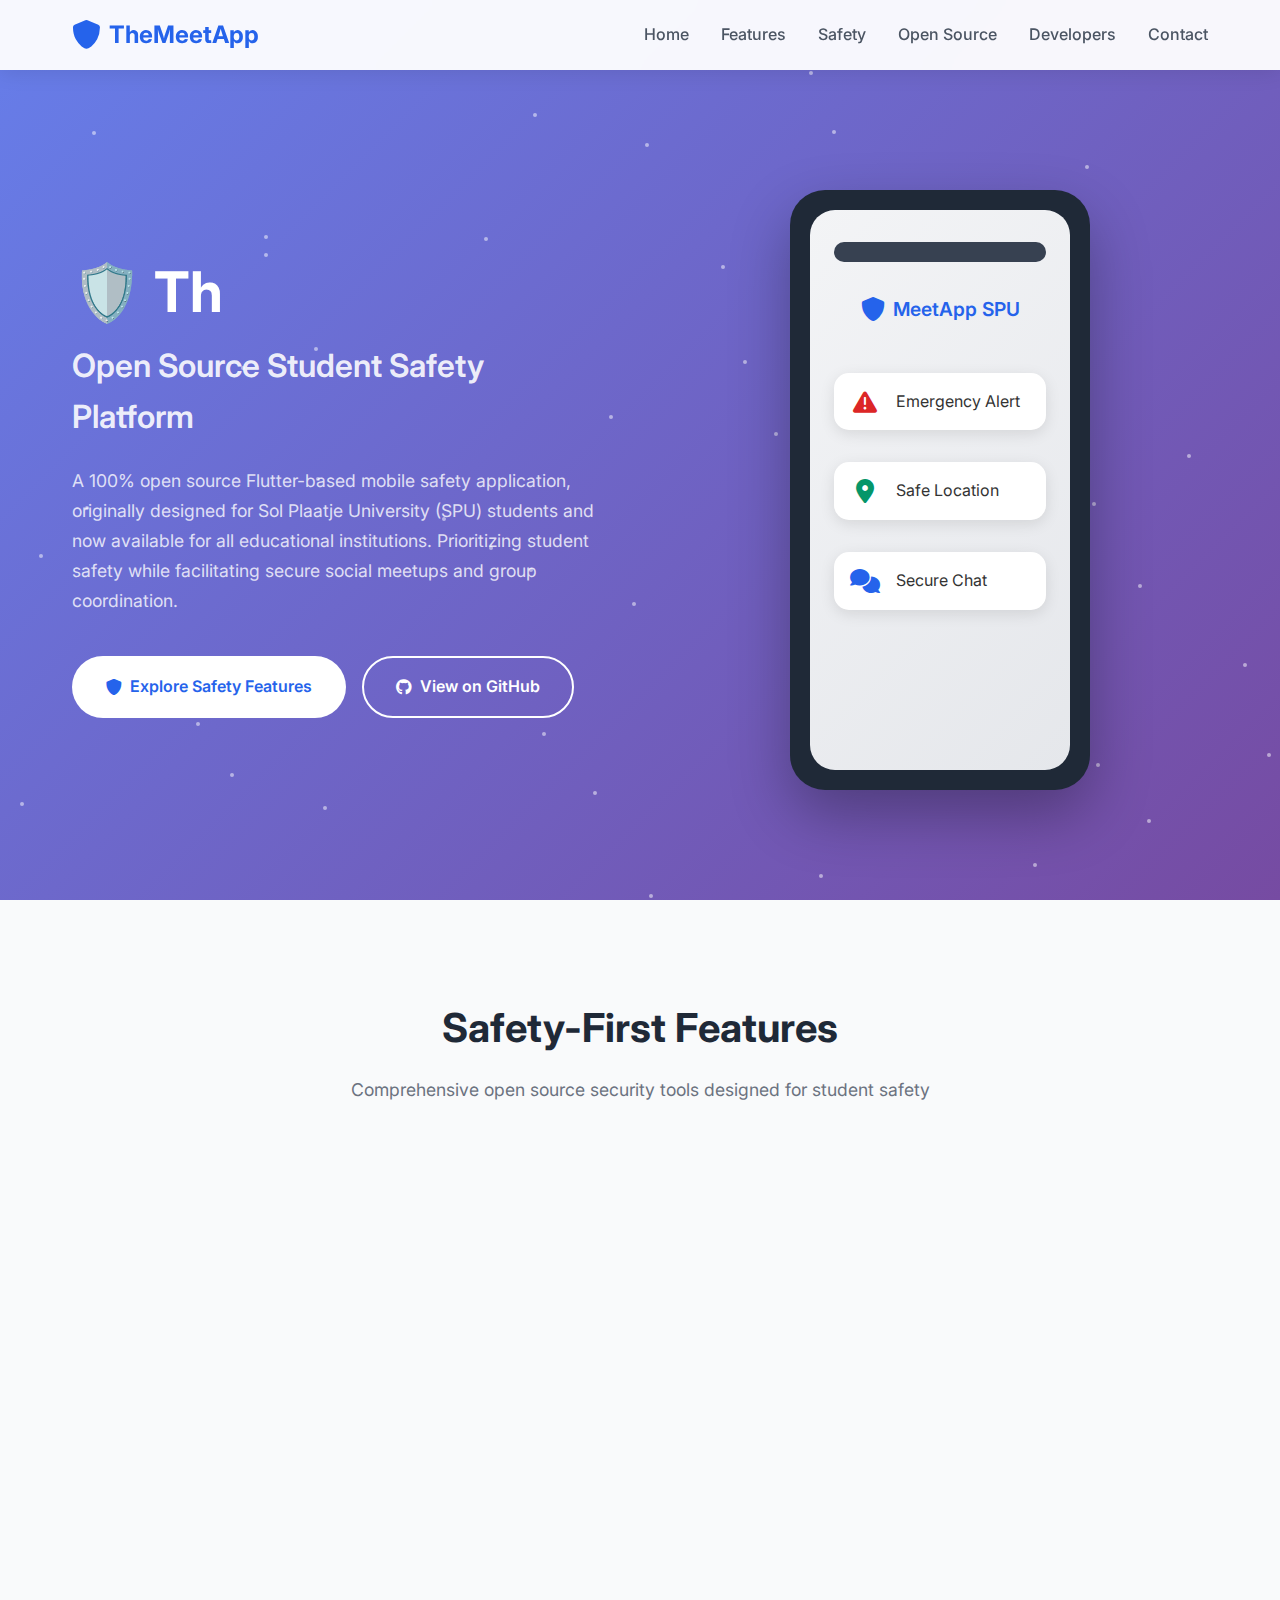
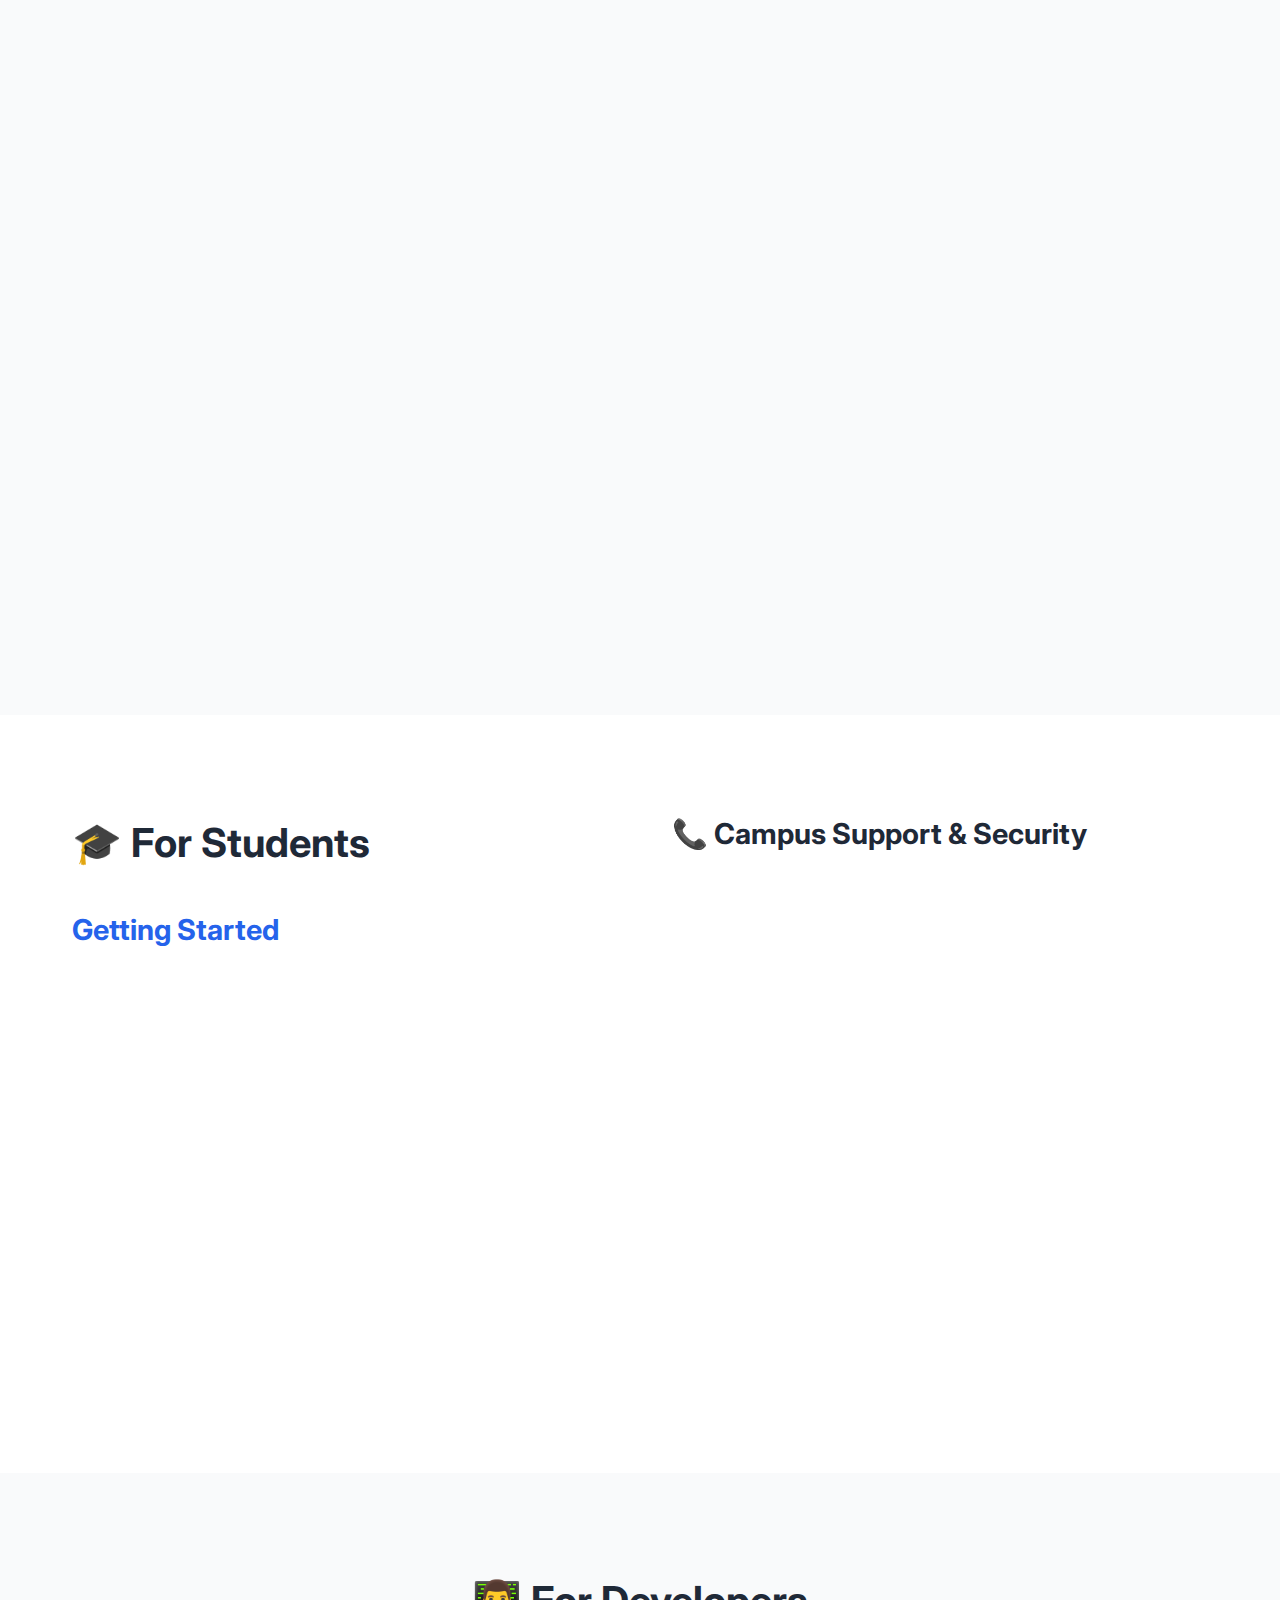
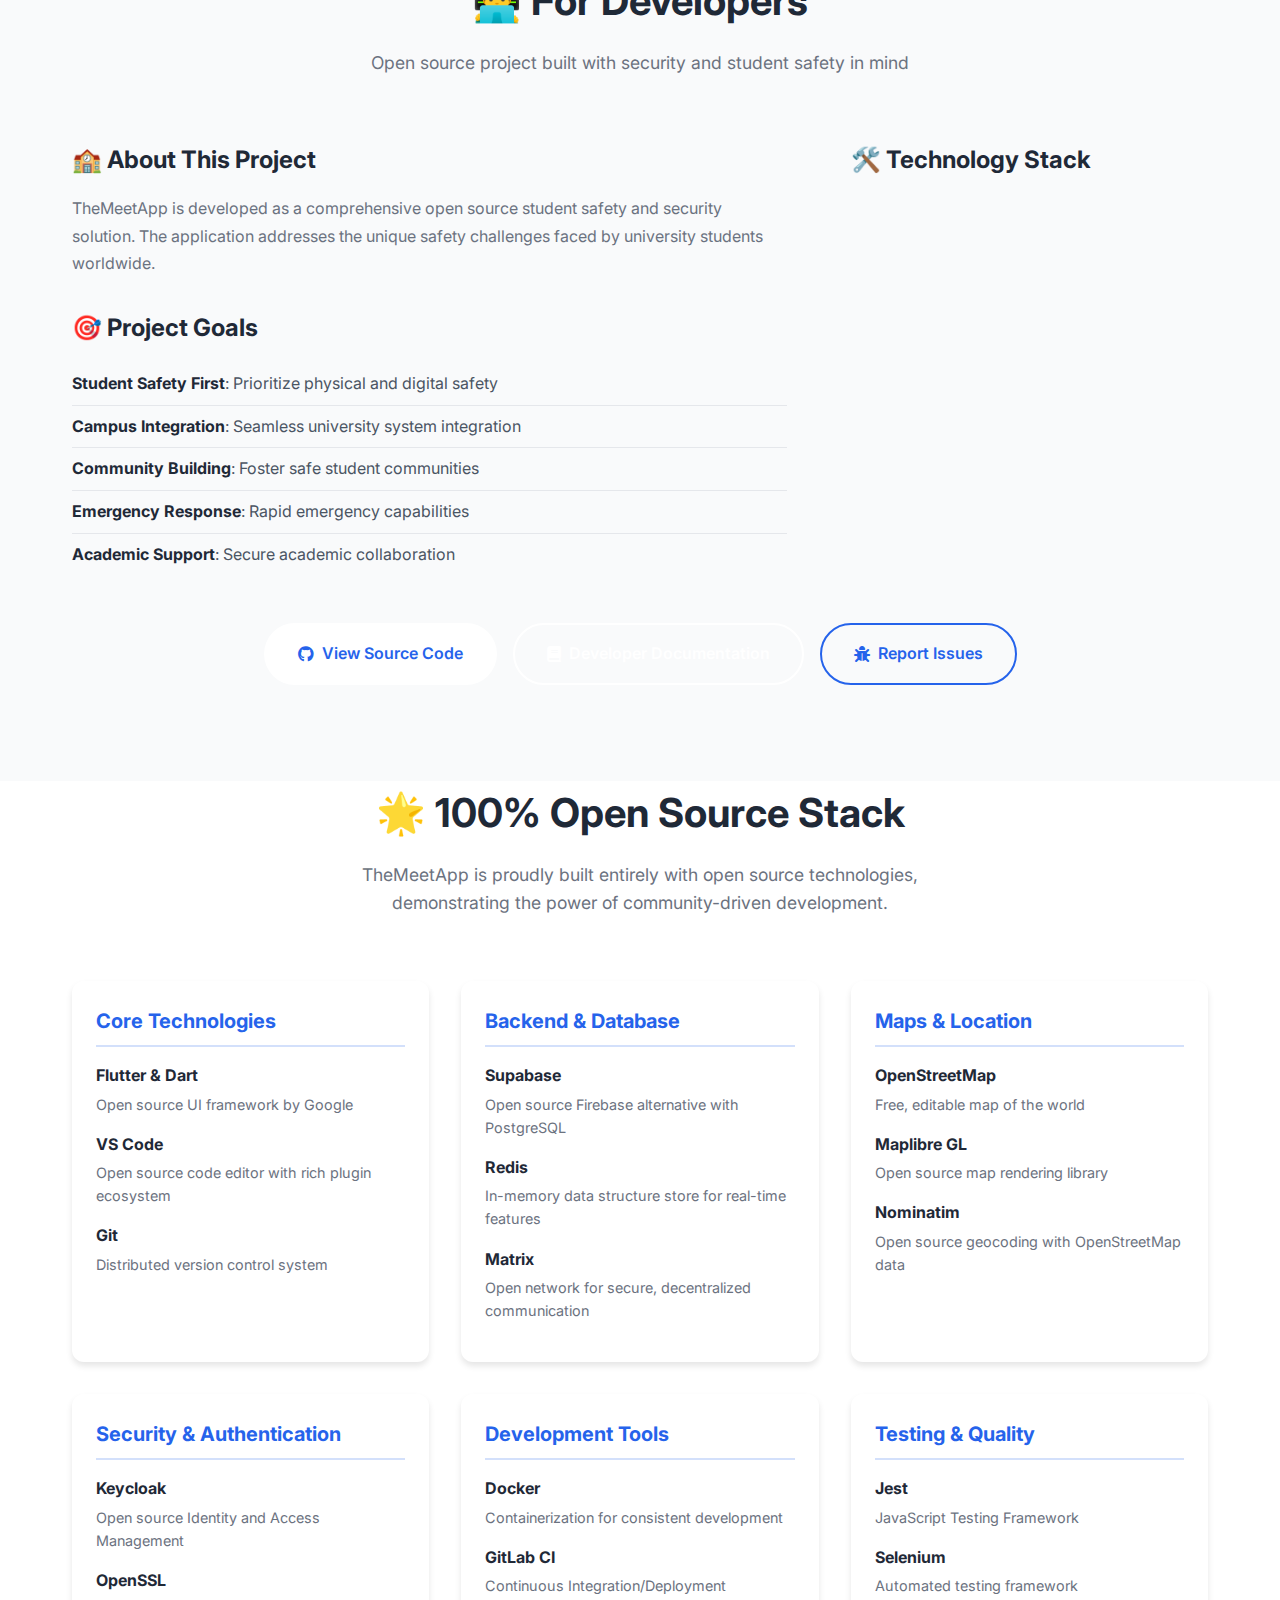
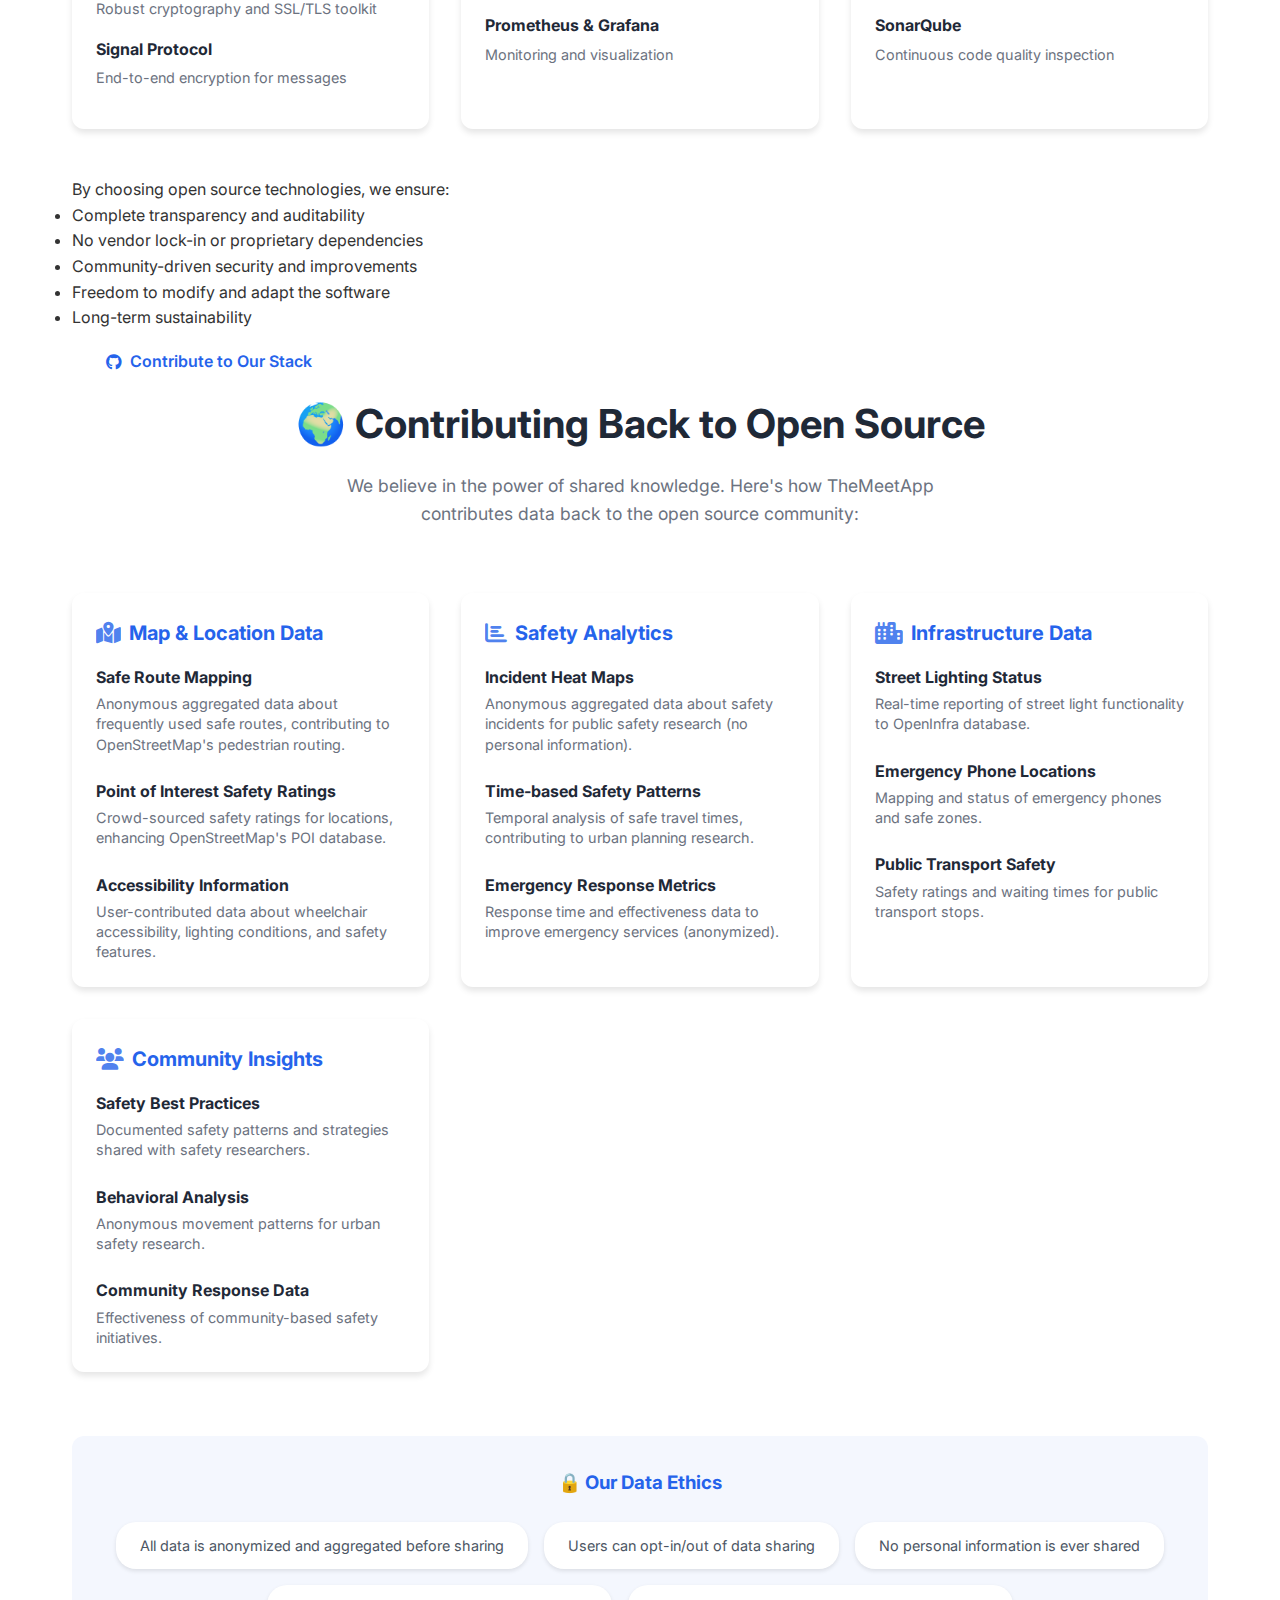
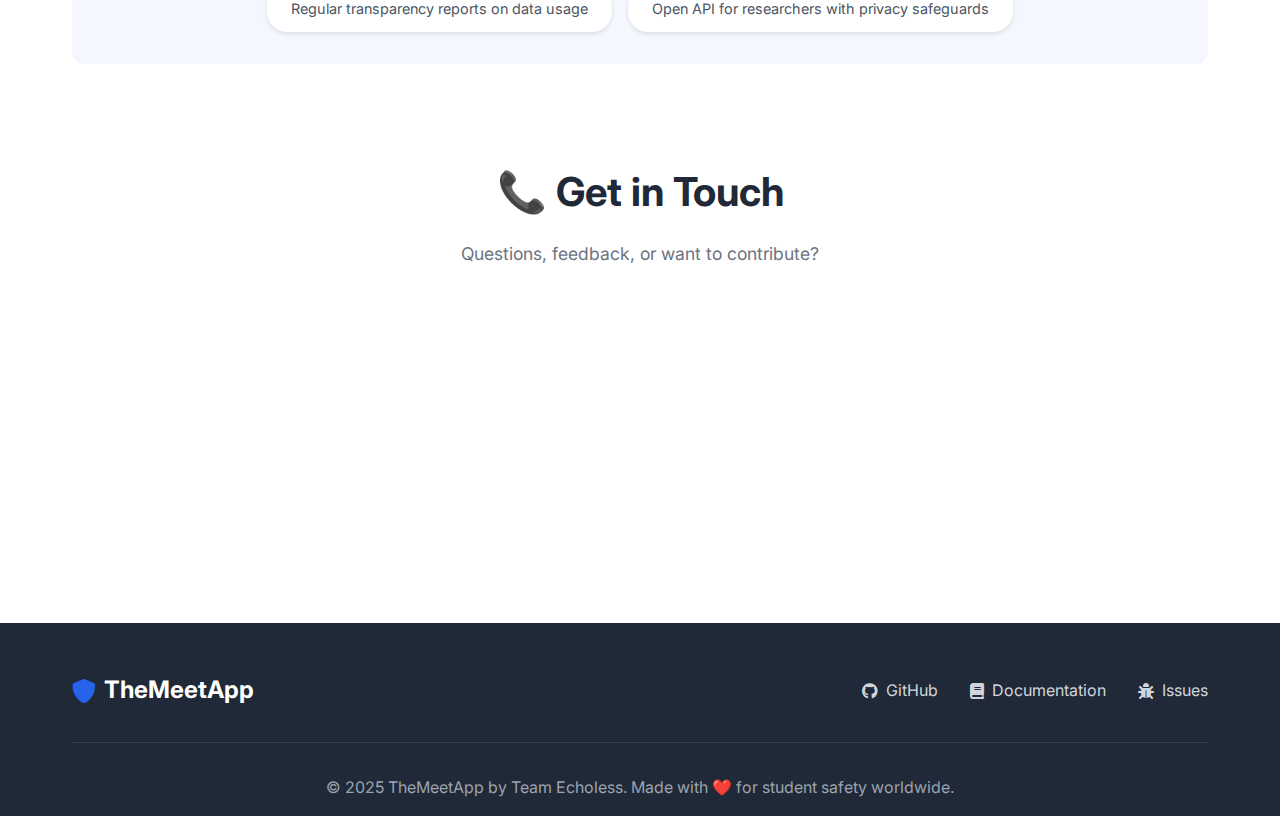
<file: docs/index.html>
<!DOCTYPE html>
<html lang="en">
<head>
    <meta charset="UTF-8">
    <meta name="viewport" content="width=device-width, initial-scale=1.0">    <title>TheMeetApp - Open Source Student Safety Platform</title>
    <meta name="description" content="An open source Flutter-based mobile safety application designed for student safety and security.">
    <link rel="stylesheet" href="styles.css">
    <link href="https://fonts.googleapis.com/css2?family=Inter:wght@300;400;600;700&display=swap" rel="stylesheet">
    <link rel="stylesheet" href="https://cdnjs.cloudflare.com/ajax/libs/font-awesome/6.0.0/css/all.min.css">
</head>
<body>
    <!-- Navigation -->
    <nav class="navbar">
        <div class="nav-container">            <div class="nav-logo">
                <i class="fas fa-shield-alt"></i>
                <span>TheMeetApp</span>
            </div>
            <div class="nav-menu">                <a href="#home" class="nav-link">Home</a>
                <a href="#features" class="nav-link">Features</a>
                <a href="#safety" class="nav-link">Safety</a>
                <a href="#open-source" class="nav-link">Open Source</a>
                <a href="#developers" class="nav-link">Developers</a>
                <a href="#contact" class="nav-link">Contact</a>
            </div>
            <div class="hamburger">
                <span></span>
                <span></span>
                <span></span>
            </div>
        </div>
    </nav>

    <!-- Hero Section -->
    <section id="home" class="hero">
        <div class="hero-container">
            <div class="hero-content">                <h1>🛡️ TheMeetApp</h1>
                <h2>Open Source Student Safety Platform</h2>
                <p>A 100% open source Flutter-based mobile safety application, originally designed for Sol Plaatje University (SPU) students and now available for all educational institutions. Prioritizing student safety while facilitating secure social meetups and group coordination.</p><div class="hero-buttons">
                    <a href="#features" class="btn btn-primary">
                        <i class="fas fa-shield-alt"></i>
                        Explore Safety Features
                    </a>
                    <a href="https://github.com/LordGeeOne/TheMeetApp-spu" class="btn btn-secondary" target="_blank">
                        <i class="fab fa-github"></i>
                        View on GitHub
                    </a>
                </div>
            </div>
            <div class="hero-image">
                <div class="phone-mockup">
                    <div class="phone-screen">
                        <div class="app-interface">
                            <div class="status-bar"></div>
                            <div class="app-header">
                                <i class="fas fa-shield-alt"></i>
                                <span>MeetApp SPU</span>
                            </div>
                            <div class="safety-features">
                                <div class="feature-item emergency">
                                    <i class="fas fa-exclamation-triangle"></i>
                                    <span>Emergency Alert</span>
                                </div>
                                <div class="feature-item location">
                                    <i class="fas fa-map-marker-alt"></i>
                                    <span>Safe Location</span>
                                </div>
                                <div class="feature-item chat">
                                    <i class="fas fa-comments"></i>
                                    <span>Secure Chat</span>
                                </div>
                            </div>
                        </div>
                    </div>
                </div>
            </div>
        </div>
    </section>

    <!-- Features Section -->
    <section id="features" class="features">
        <div class="container">
            <div class="section-header">
                <h2>Safety-First Features</h2>
                <p>Comprehensive open source security tools designed for student safety</p>
            </div>
            <div class="features-grid">
                <div class="feature-card">
                    <div class="feature-icon emergency">
                        <i class="fas fa-exclamation-triangle"></i>
                    </div>
                    <h3>Emergency & Security</h3>
                    <ul>
                        <li><strong>Panic Button</strong> - Instant emergency alerts</li>
                        <li><strong>Safe Walk Feature</strong> - Real-time location sharing</li>
                        <li><strong>Emergency Contacts</strong> - Quick access to help</li>
                        <li><strong>Campus Security Integration</strong> - Direct communication</li>
                    </ul>
                </div>
                <div class="feature-card">
                    <div class="feature-icon location">
                        <i class="fas fa-map-marker-alt"></i>
                    </div>
                    <h3>Secure Location Management</h3>
                    <ul>
                        <li><strong>Campus Safe Zones</strong> - Pre-approved locations</li>
                        <li><strong>Real-time Tracking</strong> - Verified student network</li>
                        <li><strong>Route Safety Assessment</strong> - Safe campus routes</li>
                        <li><strong>Group Monitoring</strong> - Track group activities</li>
                    </ul>
                </div>
                <div class="feature-card">
                    <div class="feature-icon network">
                        <i class="fas fa-users"></i>
                    </div>
                    <h3>Verified Student Network</h3>
                    <ul>
                        <li><strong>Student Verification</strong> - Institution ID-based access</li>
                        <li><strong>Academic Integration</strong> - Student ID linking</li>
                        <li><strong>Peer Safety Network</strong> - Secure connections</li>
                        <li><strong>Community Support</strong> - Safe peer coordination</li>
                    </ul>
                </div>
                <div class="feature-card">
                    <div class="feature-icon academic">
                        <i class="fas fa-graduation-cap"></i>
                    </div>
                    <h3>Academic Integration</h3>
                    <ul>
                        <li><strong>Study Group Coordination</strong> - Secure sessions</li>
                        <li><strong>Campus Event Management</strong> - Safety protocols</li>
                        <li><strong>Facility Booking</strong> - Campus integration</li>
                        <li><strong>Calendar Sync</strong> - Academic schedule alignment</li>
                    </ul>
                </div>
                <div class="feature-card">
                    <div class="feature-icon communication">
                        <i class="fas fa-comments"></i>
                    </div>
                    <h3>Secure Communication</h3>
                    <ul>
                        <li><strong>Encrypted Group Chat</strong> - Secure messaging</li>
                        <li><strong>Anonymous Reporting</strong> - Safety concerns</li>
                        <li><strong>Campus Updates</strong> - Security announcements</li>
                        <li><strong>Peer Support Network</strong> - Counselor access</li>
                    </ul>
                </div>
                <div class="feature-card">
                    <div class="feature-icon tech">
                        <i class="fas fa-mobile-alt"></i>
                    </div>
                    <h3>Technology Stack</h3>
                    <ul>
                        <li><strong>Flutter Framework</strong> - Cross-platform</li>
                        <li><strong>Firebase Backend</strong> - Real-time data</li>
                        <li><strong>Google Maps Integration</strong> - Location services</li>
                        <li><strong>End-to-end Encryption</strong> - Data security</li>
                    </ul>
                </div>
            </div>
        </div>
    </section>

    <!-- Safety Section -->
    <section id="safety" class="safety">
        <div class="container">
            <div class="safety-content">
                <div class="safety-text">
                    <h2>🎓 For Students</h2>
                    <h3>Getting Started</h3>
                    <div class="steps">
                        <div class="step">
                            <div class="step-number">1</div>
                            <div class="step-content">
                                <h4>Verify Your Student Status</h4>
                                <p>Use your institution's student ID for verification</p>
                            </div>
                        </div>
                        <div class="step">
                            <div class="step-number">2</div>
                            <div class="step-content">
                                <h4>Complete Safety Profile</h4>
                                <p>Set up emergency contacts and safety preferences</p>
                            </div>
                        </div>
                        <div class="step">
                            <div class="step-number">3</div>
                            <div class="step-content">
                                <h4>Join Study Groups</h4>
                                <p>Connect with classmates and academic groups</p>
                            </div>
                        </div>
                        <div class="step">
                            <div class="step-number">4</div>
                            <div class="step-content">
                                <h4>Explore Campus Events</h4>
                                <p>Discover safe, university-approved activities</p>
                            </div>
                        </div>
                        <div class="step">
                            <div class="step-number">5</div>
                            <div class="step-content">
                                <h4>Enable Safety Features</h4>
                                <p>Activate location sharing and emergency alerts</p>
                            </div>
                        </div>
                    </div>
                </div>
                <div class="emergency-contacts">
                    <h3>📞 Campus Support & Security</h3>
                    <div class="contact-grid">
                        <div class="contact-item">
                            <i class="fas fa-shield-alt"></i>
                            <h4>Campus Security</h4>
                            <p>[Campus Security Number]</p>
                        </div>
                        <div class="contact-item">
                            <i class="fas fa-phone"></i>
                            <h4>SAPS Kimberley</h4>
                            <p>10111</p>
                        </div>
                        <div class="contact-item">
                            <i class="fas fa-heartbeat"></i>
                            <h4>Campus Health Services</h4>
                            <p>[Health Services Number]</p>
                        </div>
                        <div class="contact-item">
                            <i class="fas fa-user-friends"></i>
                            <h4>Student Counseling</h4>
                            <p>[Counseling Services Number]</p>
                        </div>
                    </div>
                </div>
            </div>
        </div>
    </section>

    <!-- Developers Section -->
    <section id="developers" class="developers">
        <div class="container">
            <div class="section-header">
                <h2>👨‍💻 For Developers</h2>
                <p>Open source project built with security and student safety in mind</p>
            </div>
            <div class="dev-content">
                <div class="dev-info">
                    <h3>🏫 About This Project</h3>
                    <p>TheMeetApp is developed as a comprehensive open source student safety and security solution. The application addresses the unique safety challenges faced by university students worldwide.</p>
                    
                    <h3>🎯 Project Goals</h3>
                    <ul>
                        <li><strong>Student Safety First</strong>: Prioritize physical and digital safety</li>
                        <li><strong>Campus Integration</strong>: Seamless university system integration</li>
                        <li><strong>Community Building</strong>: Foster safe student communities</li>
                        <li><strong>Emergency Response</strong>: Rapid emergency capabilities</li>
                        <li><strong>Academic Support</strong>: Secure academic collaboration</li>
                    </ul>
                </div>
                <div class="tech-stack">
                    <h3>🛠️ Technology Stack</h3>
                    <div class="tech-grid">
                        <div class="tech-item">
                            <i class="fab fa-flutter"></i>
                            <span>Flutter</span>
                        </div>
                        <div class="tech-item">
                            <i class="fas fa-fire"></i>
                            <span>Firebase</span>
                        </div>
                        <div class="tech-item">
                            <i class="fas fa-map"></i>
                            <span>Google Maps</span>
                        </div>
                        <div class="tech-item">
                            <i class="fas fa-lock"></i>
                            <span>Encryption</span>
                        </div>
                        <div class="tech-item">
                            <i class="fas fa-mobile-alt"></i>
                            <span>Cross-platform</span>
                        </div>
                        <div class="tech-item">
                            <i class="fas fa-bolt"></i>
                            <span>Real-time</span>
                        </div>
                    </div>
                </div>
            </div>            <div class="dev-actions">
                <a href="https://github.com/LordGeeOne/TheMeetApp-spu" class="btn btn-primary" target="_blank">
                    <i class="fab fa-github"></i>
                    View Source Code
                </a>
                <a href="https://github.com/LordGeeOne/TheMeetApp-spu/blob/main/the_meet_app/README.md" class="btn btn-secondary" target="_blank">
                    <i class="fas fa-book"></i>
                    Developer Documentation
                </a>
                <a href="https://github.com/LordGeeOne/TheMeetApp-spu/issues" class="btn btn-outline" target="_blank">
                    <i class="fas fa-bug"></i>
                    Report Issues
                </a>
            </div>
        </div>
    </section>

    <!-- Open Source Stack Section -->
    <section id="open-source" class="section">
        <div class="container">
            <div class="section-header">
                <h2>🌟 100% Open Source Stack</h2>
                <p>TheMeetApp is proudly built entirely with open source technologies, demonstrating the power of community-driven development.</p>
            </div>
            
            <div class="tools-grid">
                <!-- Core Technologies -->
                <div class="tool-category">
                    <h3>Core Technologies</h3>
                    <ul>
                        <li>
                            <strong>Flutter & Dart</strong>
                            <p>Open source UI framework by Google</p>
                        </li>
                        <li>
                            <strong>VS Code</strong>
                            <p>Open source code editor with rich plugin ecosystem</p>
                        </li>
                        <li>
                            <strong>Git</strong>
                            <p>Distributed version control system</p>
                        </li>
                    </ul>
                </div>

                <!-- Backend & Database -->
                <div class="tool-category">
                    <h3>Backend & Database</h3>
                    <ul>
                        <li>
                            <strong>Supabase</strong>
                            <p>Open source Firebase alternative with PostgreSQL</p>
                        </li>
                        <li>
                            <strong>Redis</strong>
                            <p>In-memory data structure store for real-time features</p>
                        </li>
                        <li>
                            <strong>Matrix</strong>
                            <p>Open network for secure, decentralized communication</p>
                        </li>
                    </ul>
                </div>

                <!-- Maps & Location -->
                <div class="tool-category">
                    <h3>Maps & Location</h3>
                    <ul>
                        <li>
                            <strong>OpenStreetMap</strong>
                            <p>Free, editable map of the world</p>
                        </li>
                        <li>
                            <strong>Maplibre GL</strong>
                            <p>Open source map rendering library</p>
                        </li>
                        <li>
                            <strong>Nominatim</strong>
                            <p>Open source geocoding with OpenStreetMap data</p>
                        </li>
                    </ul>
                </div>

                <!-- Security & Authentication -->
                <div class="tool-category">
                    <h3>Security & Authentication</h3>
                    <ul>
                        <li>
                            <strong>Keycloak</strong>
                            <p>Open source Identity and Access Management</p>
                        </li>
                        <li>
                            <strong>OpenSSL</strong>
                            <p>Robust cryptography and SSL/TLS toolkit</p>
                        </li>
                        <li>
                            <strong>Signal Protocol</strong>
                            <p>End-to-end encryption for messages</p>
                        </li>
                    </ul>
                </div>

                <!-- Development Tools -->
                <div class="tool-category">
                    <h3>Development Tools</h3>
                    <ul>
                        <li>
                            <strong>Docker</strong>
                            <p>Containerization for consistent development</p>
                        </li>
                        <li>
                            <strong>GitLab CI</strong>
                            <p>Continuous Integration/Deployment</p>
                        </li>
                        <li>
                            <strong>Prometheus & Grafana</strong>
                            <p>Monitoring and visualization</p>
                        </li>
                    </ul>
                </div>

                <!-- Testing & Quality -->
                <div class="tool-category">
                    <h3>Testing & Quality</h3>
                    <ul>
                        <li>
                            <strong>Jest</strong>
                            <p>JavaScript Testing Framework</p>
                        </li>
                        <li>
                            <strong>Selenium</strong>
                            <p>Automated testing framework</p>
                        </li>
                        <li>
                            <strong>SonarQube</strong>
                            <p>Continuous code quality inspection</p>
                        </li>
                    </ul>
                </div>
            </div>

            <div class="open-source-footer">
                <p class="highlight-text">By choosing open source technologies, we ensure:</p>
                <ul class="benefits-list">
                    <li>Complete transparency and auditability</li>
                    <li>No vendor lock-in or proprietary dependencies</li>
                    <li>Community-driven security and improvements</li>
                    <li>Freedom to modify and adapt the software</li>
                    <li>Long-term sustainability</li>
                </ul>
                <div class="cta-container">
                    <a href="https://github.com/LordGeeOne/TheMeetApp-spu" class="btn btn-primary">
                        <i class="fab fa-github"></i>
                        Contribute to Our Stack
                    </a>
                </div>
            </div>
        </div>
    </section>

    <!-- Open Source Data Contributions Section -->
    <section id="data-contributions" class="section">
        <div class="container">
            <div class="section-header">
                <h2>🌍 Contributing Back to Open Source</h2>
                <p>We believe in the power of shared knowledge. Here's how TheMeetApp contributes data back to the open source community:</p>
            </div>
            
            <div class="contribution-grid">
                <!-- OpenStreetMap Contributions -->
                <div class="contribution-category">
                    <h3><i class="fas fa-map-marked-alt"></i> Map & Location Data</h3>
                    <ul>
                        <li>
                            <strong>Safe Route Mapping</strong>
                            <p>Anonymous aggregated data about frequently used safe routes, contributing to OpenStreetMap's pedestrian routing.</p>
                        </li>
                        <li>
                            <strong>Point of Interest Safety Ratings</strong>
                            <p>Crowd-sourced safety ratings for locations, enhancing OpenStreetMap's POI database.</p>
                        </li>
                        <li>
                            <strong>Accessibility Information</strong>
                            <p>User-contributed data about wheelchair accessibility, lighting conditions, and safety features.</p>
                        </li>
                    </ul>
                </div>

                <!-- Safety Analytics -->
                <div class="contribution-category">
                    <h3><i class="fas fa-chart-bar"></i> Safety Analytics</h3>
                    <ul>
                        <li>
                            <strong>Incident Heat Maps</strong>
                            <p>Anonymous aggregated data about safety incidents for public safety research (no personal information).</p>
                        </li>
                        <li>
                            <strong>Time-based Safety Patterns</strong>
                            <p>Temporal analysis of safe travel times, contributing to urban planning research.</p>
                        </li>
                        <li>
                            <strong>Emergency Response Metrics</strong>
                            <p>Response time and effectiveness data to improve emergency services (anonymized).</p>
                        </li>
                    </ul>
                </div>

                <!-- Infrastructure Data -->
                <div class="contribution-category">
                    <h3><i class="fas fa-city"></i> Infrastructure Data</h3>
                    <ul>
                        <li>
                            <strong>Street Lighting Status</strong>
                            <p>Real-time reporting of street light functionality to OpenInfra database.</p>
                        </li>
                        <li>
                            <strong>Emergency Phone Locations</strong>
                            <p>Mapping and status of emergency phones and safe zones.</p>
                        </li>
                        <li>
                            <strong>Public Transport Safety</strong>
                            <p>Safety ratings and waiting times for public transport stops.</p>
                        </li>
                    </ul>
                </div>

                <!-- Community Insights -->
                <div class="contribution-category">
                    <h3><i class="fas fa-users"></i> Community Insights</h3>
                    <ul>
                        <li>
                            <strong>Safety Best Practices</strong>
                            <p>Documented safety patterns and strategies shared with safety researchers.</p>
                        </li>
                        <li>
                            <strong>Behavioral Analysis</strong>
                            <p>Anonymous movement patterns for urban safety research.</p>
                        </li>
                        <li>
                            <strong>Community Response Data</strong>
                            <p>Effectiveness of community-based safety initiatives.</p>
                        </li>
                    </ul>
                </div>
            </div>

            <div class="data-ethics">
                <h3>🔒 Our Data Ethics</h3>
                <ul class="ethics-list">
                    <li>All data is anonymized and aggregated before sharing</li>
                    <li>Users can opt-in/out of data sharing</li>
                    <li>No personal information is ever shared</li>
                    <li>Regular transparency reports on data usage</li>
                    <li>Open API for researchers with privacy safeguards</li>
                </ul>
            </div>
        </div>
    </section>

    <!-- Contact Section -->
    <section id="contact" class="contact">
        <div class="container">
            <div class="section-header">
                <h2>📞 Get in Touch</h2>
                <p>Questions, feedback, or want to contribute?</p>
            </div>
            <div class="contact-content">
                <div class="contact-info">
                    <div class="contact-item">
                        <i class="fas fa-university"></i>
                        <h3>Sol Plaatje University</h3>
                        <p>Student Safety & Security Initiative</p>
                    </div>
                    <div class="contact-item">
                        <i class="fab fa-github"></i>
                        <h3>Open Source</h3>
                        <p>Contribute to the project on GitHub</p>
                    </div>
                    <div class="contact-item">
                        <i class="fas fa-shield-alt"></i>
                        <h3>Security</h3>
                        <p>Report security issues responsibly</p>
                    </div>
                </div>
            </div>
        </div>
    </section>

    <!-- Footer -->
    <footer class="footer">
        <div class="container">
            <div class="footer-content">                <div class="footer-logo">
                    <i class="fas fa-shield-alt"></i>
                    <span>TheMeetApp</span>
                </div><div class="footer-links">
                    <a href="https://github.com/LordGeeOne/TheMeetApp-spu" target="_blank">
                        <i class="fab fa-github"></i>
                        GitHub
                    </a>
                    <a href="https://github.com/LordGeeOne/TheMeetApp-spu/blob/main/the_meet_app/README.md" target="_blank">
                        <i class="fas fa-book"></i>
                        Documentation
                    </a>
                    <a href="https://github.com/LordGeeOne/TheMeetApp-spu/issues" target="_blank">
                        <i class="fas fa-bug"></i>
                        Issues
                    </a>
                </div>
            </div>
            <div class="footer-bottom">
                <p>&copy; 2025 TheMeetApp by Team Echoless. Made with ❤️ for student safety worldwide.</p>
            </div>
        </div>
    </footer>

    <script src="script.js"></script>
</body>
</html>
</file>
<file: docs/styles.css>
* {
    margin: 0;
    padding: 0;
    box-sizing: border-box;
}

body {
    font-family: 'Inter', sans-serif;
    line-height: 1.6;
    color: #333;
    overflow-x: hidden;
}

/* Navigation */
.navbar {
    position: fixed;
    top: 0;
    width: 100%;
    background: rgba(255, 255, 255, 0.95);
    backdrop-filter: blur(10px);
    z-index: 1000;
    padding: 1rem 0;
    box-shadow: 0 2px 20px rgba(0, 0, 0, 0.1);
}

.nav-container {
    max-width: 1200px;
    margin: 0 auto;
    padding: 0 2rem;
    display: flex;
    justify-content: space-between;
    align-items: center;
}

.nav-logo {
    display: flex;
    align-items: center;
    font-size: 1.5rem;
    font-weight: 700;
    color: #2563eb;
}

.nav-logo i {
    margin-right: 0.5rem;
    font-size: 1.8rem;
}

.nav-menu {
    display: flex;
    gap: 2rem;
}

.nav-link {
    text-decoration: none;
    color: #4b5563;
    font-weight: 500;
    transition: color 0.3s ease;
}

.nav-link:hover {
    color: #2563eb;
}

.hamburger {
    display: none;
    flex-direction: column;
    cursor: pointer;
}

.hamburger span {
    width: 25px;
    height: 3px;
    background: #333;
    margin: 3px 0;
    transition: 0.3s;
}

/* Hero Section */
.hero {
    min-height: 100vh;
    background: linear-gradient(135deg, #667eea 0%, #764ba2 100%);
    display: flex;
    align-items: center;
    padding-top: 80px;
    position: relative;
    overflow: hidden;
}

.hero::before {
    content: '';
    position: absolute;
    top: 0;
    left: 0;
    right: 0;
    bottom: 0;
    background: url('data:image/svg+xml,<svg xmlns="http://www.w3.org/2000/svg" viewBox="0 0 1000 1000"><polygon fill="rgba(255,255,255,0.05)" points="0,1000 1000,800 1000,1000"/></svg>');
    background-size: cover;
}

.hero-container {
    max-width: 1200px;
    margin: 0 auto;
    padding: 0 2rem;
    display: grid;
    grid-template-columns: 1fr 1fr;
    gap: 4rem;
    align-items: center;
    position: relative;
    z-index: 1;
}

.hero-content h1 {
    font-size: 3.5rem;
    font-weight: 700;
    color: white;
    margin-bottom: 1rem;
    line-height: 1.1;
}

.hero-content h2 {
    font-size: 2rem;
    color: rgba(255, 255, 255, 0.9);
    margin-bottom: 1.5rem;
    font-weight: 600;
}

.hero-content p {
    font-size: 1.1rem;
    color: rgba(255, 255, 255, 0.8);
    margin-bottom: 2.5rem;
    line-height: 1.7;
}

.hero-buttons {
    display: flex;
    gap: 1rem;
    flex-wrap: wrap;
}

.btn {
    display: inline-flex;
    align-items: center;
    padding: 1rem 2rem;
    text-decoration: none;
    border-radius: 50px;
    font-weight: 600;
    transition: all 0.3s ease;
    border: 2px solid transparent;
}

.btn i {
    margin-right: 0.5rem;
}

.btn-primary {
    background: white;
    color: #2563eb;
}

.btn-primary:hover {
    transform: translateY(-2px);
    box-shadow: 0 10px 30px rgba(0, 0, 0, 0.2);
}

.btn-secondary {
    background: transparent;
    color: white;
    border-color: white;
}

.btn-secondary:hover {
    background: white;
    color: #2563eb;
    transform: translateY(-2px);
}

.btn-outline {
    background: transparent;
    color: #2563eb;
    border-color: #2563eb;
}

.btn-outline:hover {
    background: #2563eb;
    color: white;
}

/* Phone Mockup */
.phone-mockup {
    width: 300px;
    height: 600px;
    background: #1f2937;
    border-radius: 35px;
    padding: 20px;
    position: relative;
    box-shadow: 0 25px 60px rgba(0, 0, 0, 0.3);
    margin: 0 auto;
}

.phone-screen {
    width: 100%;
    height: 100%;
    background: linear-gradient(135deg, #f3f4f6 0%, #e5e7eb 100%);
    border-radius: 25px;
    overflow: hidden;
    position: relative;
}

.app-interface {
    padding: 2rem 1.5rem;
    height: 100%;
}

.status-bar {
    height: 20px;
    background: #374151;
    border-radius: 10px;
    margin-bottom: 2rem;
}

.app-header {
    display: flex;
    align-items: center;
    justify-content: center;
    margin-bottom: 3rem;
    font-size: 1.2rem;
    font-weight: 600;
    color: #2563eb;
}

.app-header i {
    margin-right: 0.5rem;
    font-size: 1.5rem;
}

.safety-features {
    display: flex;
    flex-direction: column;
    gap: 2rem;
}

.feature-item {
    display: flex;
    align-items: center;
    padding: 1rem;
    background: white;
    border-radius: 15px;
    box-shadow: 0 4px 15px rgba(0, 0, 0, 0.1);
}

.feature-item i {
    font-size: 1.5rem;
    margin-right: 1rem;
    width: 30px;
    text-align: center;
}

.emergency i { color: #dc2626; }
.location i { color: #059669; }
.chat i { color: #2563eb; }

/* Sections */
.container {
    max-width: 1200px;
    margin: 0 auto;
    padding: 0 2rem;
}

.section-header {
    text-align: center;
    margin-bottom: 4rem;
}

.section-header h2 {
    font-size: 2.5rem;
    font-weight: 700;
    color: #1f2937;
    margin-bottom: 1rem;
}

.section-header p {
    font-size: 1.1rem;
    color: #6b7280;
    max-width: 600px;
    margin: 0 auto;
}

/* Features Section */
.features {
    padding: 6rem 0;
    background: #f9fafb;
}

.features-grid {
    display: grid;
    grid-template-columns: repeat(auto-fit, minmax(350px, 1fr));
    gap: 2rem;
}

.feature-card {
    background: white;
    padding: 2.5rem;
    border-radius: 20px;
    box-shadow: 0 10px 30px rgba(0, 0, 0, 0.1);
    transition: transform 0.3s ease, box-shadow 0.3s ease;
}

.feature-card:hover {
    transform: translateY(-5px);
    box-shadow: 0 20px 40px rgba(0, 0, 0, 0.15);
}

.feature-icon {
    width: 60px;
    height: 60px;
    border-radius: 15px;
    display: flex;
    align-items: center;
    justify-content: center;
    margin-bottom: 1.5rem;
    font-size: 1.5rem;
    color: white;
}

.feature-icon.emergency { background: linear-gradient(135deg, #dc2626, #ef4444); }
.feature-icon.location { background: linear-gradient(135deg, #059669, #10b981); }
.feature-icon.network { background: linear-gradient(135deg, #7c3aed, #8b5cf6); }
.feature-icon.academic { background: linear-gradient(135deg, #2563eb, #3b82f6); }
.feature-icon.communication { background: linear-gradient(135deg, #0891b2, #06b6d4); }
.feature-icon.tech { background: linear-gradient(135deg, #ea580c, #f97316); }

.feature-card h3 {
    font-size: 1.5rem;
    font-weight: 600;
    color: #1f2937;
    margin-bottom: 1rem;
}

.feature-card ul {
    list-style: none;
}

.feature-card li {
    padding: 0.5rem 0;
    color: #4b5563;
    border-bottom: 1px solid #f3f4f6;
}

.feature-card li:last-child {
    border-bottom: none;
}

.feature-card strong {
    color: #1f2937;
}

/* Safety Section */
.safety {
    padding: 6rem 0;
    background: white;
}

.safety-content {
    display: grid;
    grid-template-columns: 1fr 1fr;
    gap: 4rem;
    align-items: start;
}

.safety-text h2 {
    font-size: 2.5rem;
    color: #1f2937;
    margin-bottom: 2rem;
}

.safety-text h3 {
    font-size: 1.8rem;
    color: #2563eb;
    margin-bottom: 2rem;
}

.steps {
    display: flex;
    flex-direction: column;
    gap: 1.5rem;
}

.step {
    display: flex;
    align-items: start;
    gap: 1rem;
}

.step-number {
    width: 40px;
    height: 40px;
    background: #2563eb;
    color: white;
    border-radius: 50%;
    display: flex;
    align-items: center;
    justify-content: center;
    font-weight: 600;
    flex-shrink: 0;
}

.step-content h4 {
    color: #1f2937;
    margin-bottom: 0.5rem;
    font-weight: 600;
}

.step-content p {
    color: #6b7280;
}

.emergency-contacts h3 {
    font-size: 1.8rem;
    color: #1f2937;
    margin-bottom: 2rem;
}

.contact-grid {
    display: grid;
    grid-template-columns: 1fr 1fr;
    gap: 1.5rem;
}

.contact-item {
    background: #f9fafb;
    padding: 1.5rem;
    border-radius: 15px;
    text-align: center;
}

.contact-item i {
    font-size: 2rem;
    color: #2563eb;
    margin-bottom: 1rem;
}

.contact-item h4 {
    color: #1f2937;
    margin-bottom: 0.5rem;
    font-weight: 600;
}

.contact-item p {
    color: #6b7280;
    font-weight: 600;
}

/* Developers Section */
.developers {
    padding: 6rem 0;
    background: #f9fafb;
}

.dev-content {
    display: grid;
    grid-template-columns: 2fr 1fr;
    gap: 4rem;
    margin-bottom: 3rem;
}

.dev-info h3 {
    color: #1f2937;
    margin-bottom: 1rem;
    font-size: 1.5rem;
}

.dev-info p {
    color: #6b7280;
    margin-bottom: 2rem;
    line-height: 1.7;
}

.dev-info ul {
    list-style: none;
}

.dev-info li {
    padding: 0.5rem 0;
    color: #4b5563;
    border-bottom: 1px solid #e5e7eb;
}

.dev-info li:last-child {
    border-bottom: none;
}

.dev-info strong {
    color: #1f2937;
}

.tech-stack h3 {
    color: #1f2937;
    margin-bottom: 2rem;
    font-size: 1.5rem;
}

.tech-grid {
    display: grid;
    grid-template-columns: 1fr 1fr;
    gap: 1rem;
}

.tech-item {
    display: flex;
    align-items: center;
    padding: 1rem;
    background: white;
    border-radius: 10px;
    box-shadow: 0 2px 10px rgba(0, 0, 0, 0.1);
}

.tech-item i {
    font-size: 1.5rem;
    margin-right: 0.8rem;
    color: #2563eb;
}

.tech-item span {
    font-weight: 600;
    color: #1f2937;
}

.dev-actions {
    display: flex;
    gap: 1rem;
    justify-content: center;
    flex-wrap: wrap;
}

/* Contact Section */
.contact {
    padding: 6rem 0;
    background: white;
}

.contact-content {
    text-align: center;
}

.contact-info {
    display: grid;
    grid-template-columns: repeat(auto-fit, minmax(250px, 1fr));
    gap: 2rem;
    margin-top: 3rem;
}

.contact .contact-item {
    background: #f9fafb;
    padding: 2rem;
    border-radius: 20px;
    transition: transform 0.3s ease;
}

.contact .contact-item:hover {
    transform: translateY(-5px);
}

.contact .contact-item i {
    font-size: 2.5rem;
    color: #2563eb;
    margin-bottom: 1rem;
}

.contact .contact-item h3 {
    color: #1f2937;
    margin-bottom: 1rem;
    font-size: 1.3rem;
}

.contact .contact-item p {
    color: #6b7280;
}
 
/* Open Source Stack Section */
.tools-grid {
    display: grid;
    grid-template-columns: repeat(auto-fit, minmax(300px, 1fr));
    gap: 2rem;
    margin: 3rem 0;
}

.tool-category {
    background: rgba(255, 255, 255, 0.05);
    border-radius: 12px;
    padding: 1.5rem;
    box-shadow: 0 4px 6px rgba(0, 0, 0, 0.1);
    transition: transform 0.3s ease, box-shadow 0.3s ease;
}

.tool-category:hover {
    transform: translateY(-5px);
    box-shadow: 0 6px 12px rgba(0, 0, 0, 0.15);
}

.tool-category h3 {
    color: #2563eb;
    margin-bottom: 1rem;
    font-size: 1.25rem;
    border-bottom: 2px solid rgba(37, 99, 235, 0.2);
    padding-bottom: 0.5rem;
}

.tool-category ul {
    list-style: none;
    padding: 0;
}

.tool-category li {
    margin-bottom: 1rem;
}

.tool-category li strong {
    display: block;
    color: #1f2937;
    margin-bottom: 0.25rem;
}

.tool-category li p {
    color: #6b7280;
    font-size: 0.9rem;
    margin: 0;
}

/* Data Contributions Section */
.contribution-grid {
    display: grid;
    grid-template-columns: repeat(auto-fit, minmax(300px, 1fr));
    gap: 2rem;
    margin: 3rem 0;
}

.contribution-category {
    background: rgba(255, 255, 255, 0.05);
    border-radius: 12px;
    padding: 1.5rem;
    box-shadow: 0 4px 6px rgba(0, 0, 0, 0.1);
    transition: transform 0.3s ease, box-shadow 0.3s ease;
}

.contribution-category:hover {
    transform: translateY(-5px);
    box-shadow: 0 6px 12px rgba(0, 0, 0, 0.15);
}

.contribution-category h3 {
    color: #2563eb;
    margin-bottom: 1rem;
    font-size: 1.25rem;
    display: flex;
    align-items: center;
    gap: 0.5rem;
}

.contribution-category h3 i {
    font-size: 1.1em;
    opacity: 0.8;
}

.contribution-category ul {
    list-style: none;
    padding: 0;
}

.contribution-category li {
    margin-bottom: 1.5rem;
}

.contribution-category li:last-child {
    margin-bottom: 0;
}

.contribution-category li strong {
    display: block;
    color: #1f2937;
    margin-bottom: 0.25rem;
}

.contribution-category li p {
    color: #6b7280;
    font-size: 0.9rem;
    margin: 0;
    line-height: 1.4;
}

.data-ethics {
    text-align: center;
    margin-top: 4rem;
    padding: 2rem;
    background: rgba(37, 99, 235, 0.05);
    border-radius: 12px;
}

.data-ethics h3 {
    color: #2563eb;
    margin-bottom: 1.5rem;
}

.ethics-list {
    list-style: none;
    padding: 0;
    display: flex;
    flex-wrap: wrap;
    justify-content: center;
    gap: 1rem;
    margin: 0;
}

.ethics-list li {
    background: white;
    padding: 0.75rem 1.5rem;
    border-radius: 20px;
    box-shadow: 0 2px 4px rgba(0, 0, 0, 0.1);
    font-size: 0.9rem;
    color: #4b5563;
}

/* Footer */
.footer {
    background: #1f2937;
    color: white;
    padding: 3rem 0 1rem;
}

.footer-content {
    display: flex;
    justify-content: space-between;
    align-items: center;
    margin-bottom: 2rem;
}

.footer-logo {
    display: flex;
    align-items: center;
    font-size: 1.5rem;
    font-weight: 700;
}

.footer-logo i {
    margin-right: 0.5rem;
    color: #2563eb;
}

.footer-links {
    display: flex;
    gap: 2rem;
}

.footer-links a {
    color: #d1d5db;
    text-decoration: none;
    display: flex;
    align-items: center;
    transition: color 0.3s ease;
}

.footer-links a:hover {
    color: #2563eb;
}

.footer-links a i {
    margin-right: 0.5rem;
}

.footer-bottom {
    text-align: center;
    padding-top: 2rem;
    border-top: 1px solid #374151;
    color: #9ca3af;
}

/* Responsive Design */
@media (max-width: 768px) {
    .nav-menu {
        display: none;
    }
    
    .hamburger {
        display: flex;
    }
    
    .hero-container {
        grid-template-columns: 1fr;
        text-align: center;
    }
    
    .hero-content h1 {
        font-size: 2.5rem;
    }
    
    .hero-content h2 {
        font-size: 1.5rem;
    }
    
    .phone-mockup {
        width: 250px;
        height: 500px;
    }
    
    .features-grid {
        grid-template-columns: 1fr;
    }
    
    .safety-content {
        grid-template-columns: 1fr;
    }
    
    .contact-grid {
        grid-template-columns: 1fr;
    }
    
    .dev-content {
        grid-template-columns: 1fr;
    }
    
    .tech-grid {
        grid-template-columns: 1fr;
    }
    
    .footer-content {
        flex-direction: column;
        gap: 2rem;
        text-align: center;
    }
    
    .hero-buttons {
        justify-content: center;
    }
    
    .dev-actions {
        flex-direction: column;
        align-items: center;
    }
}

@media (max-width: 480px) {
    .container {
        padding: 0 1rem;
    }
    
    .nav-container {
        padding: 0 1rem;
    }
    
    .hero-content h1 {
        font-size: 2rem;
    }
    
    .section-header h2 {
        font-size: 2rem;
    }
    
    .btn {
        padding: 0.8rem 1.5rem;
        font-size: 0.9rem;
    }
}
</file>
